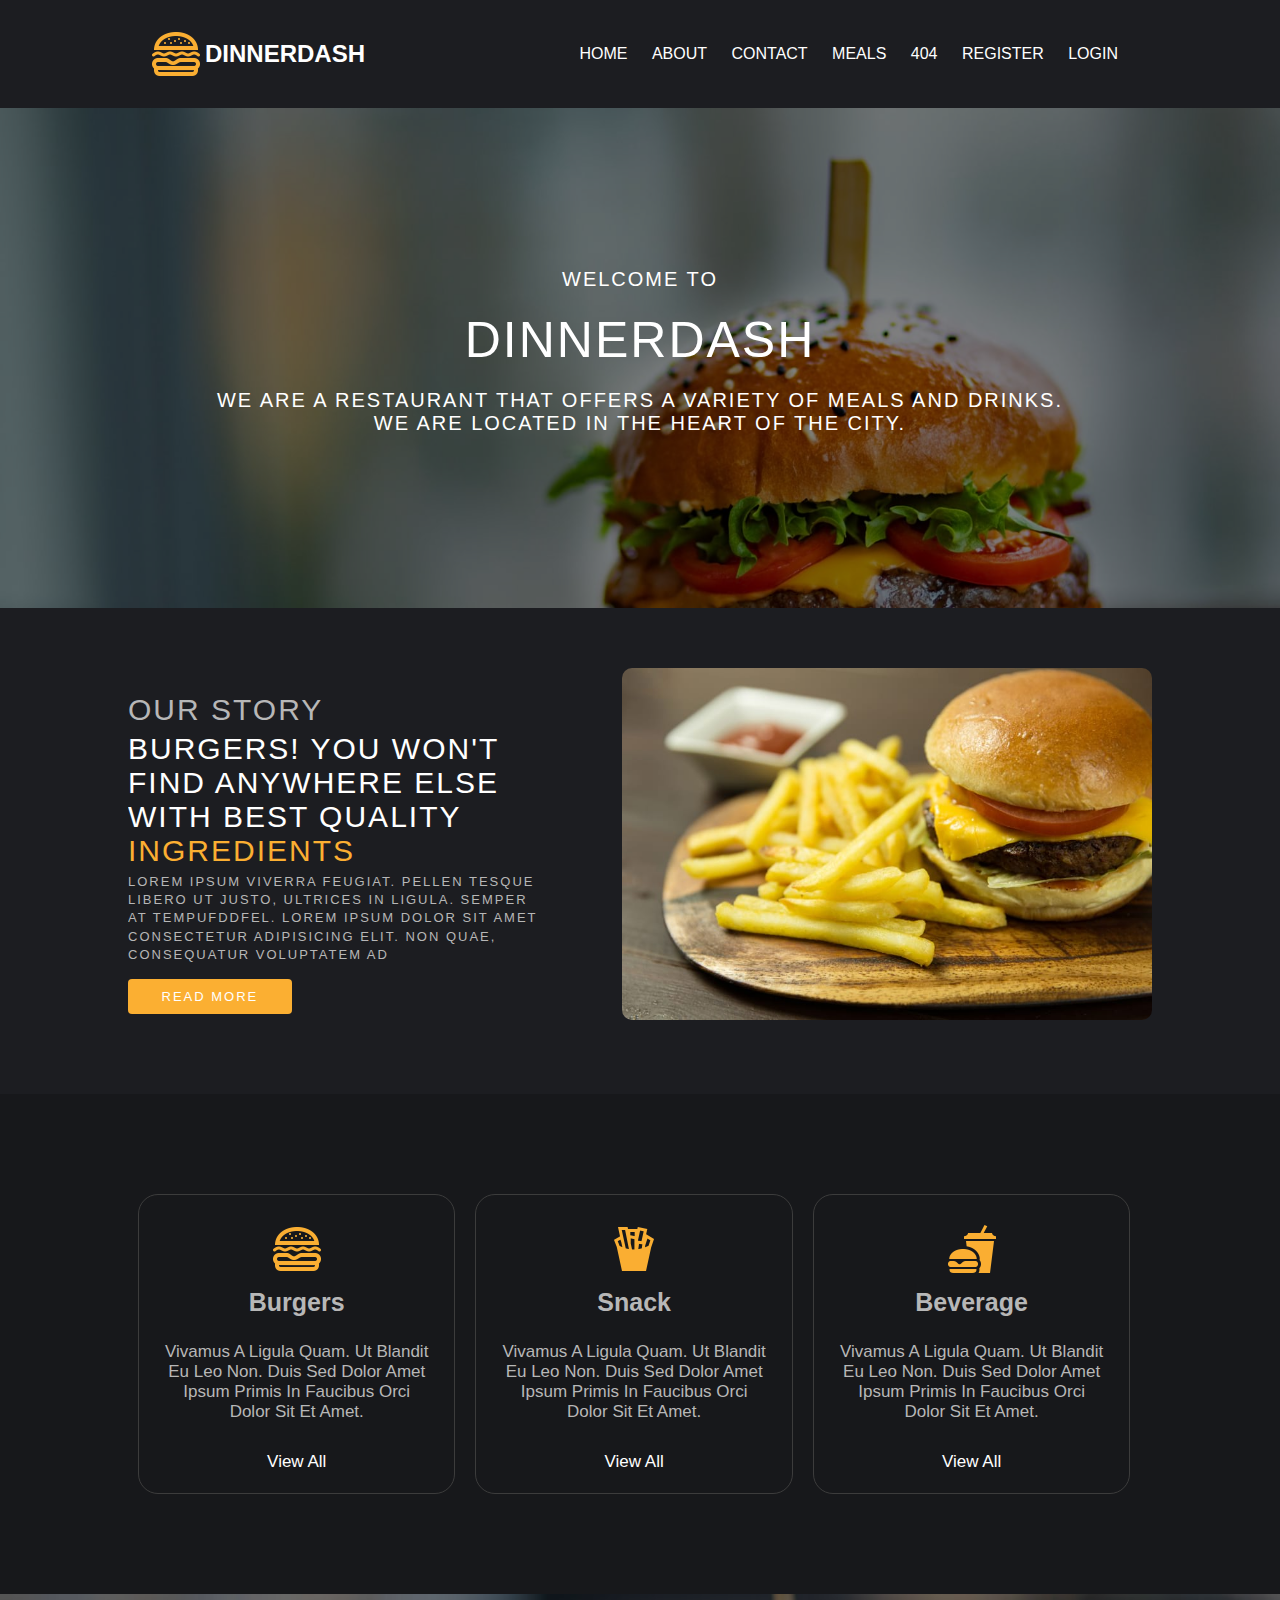
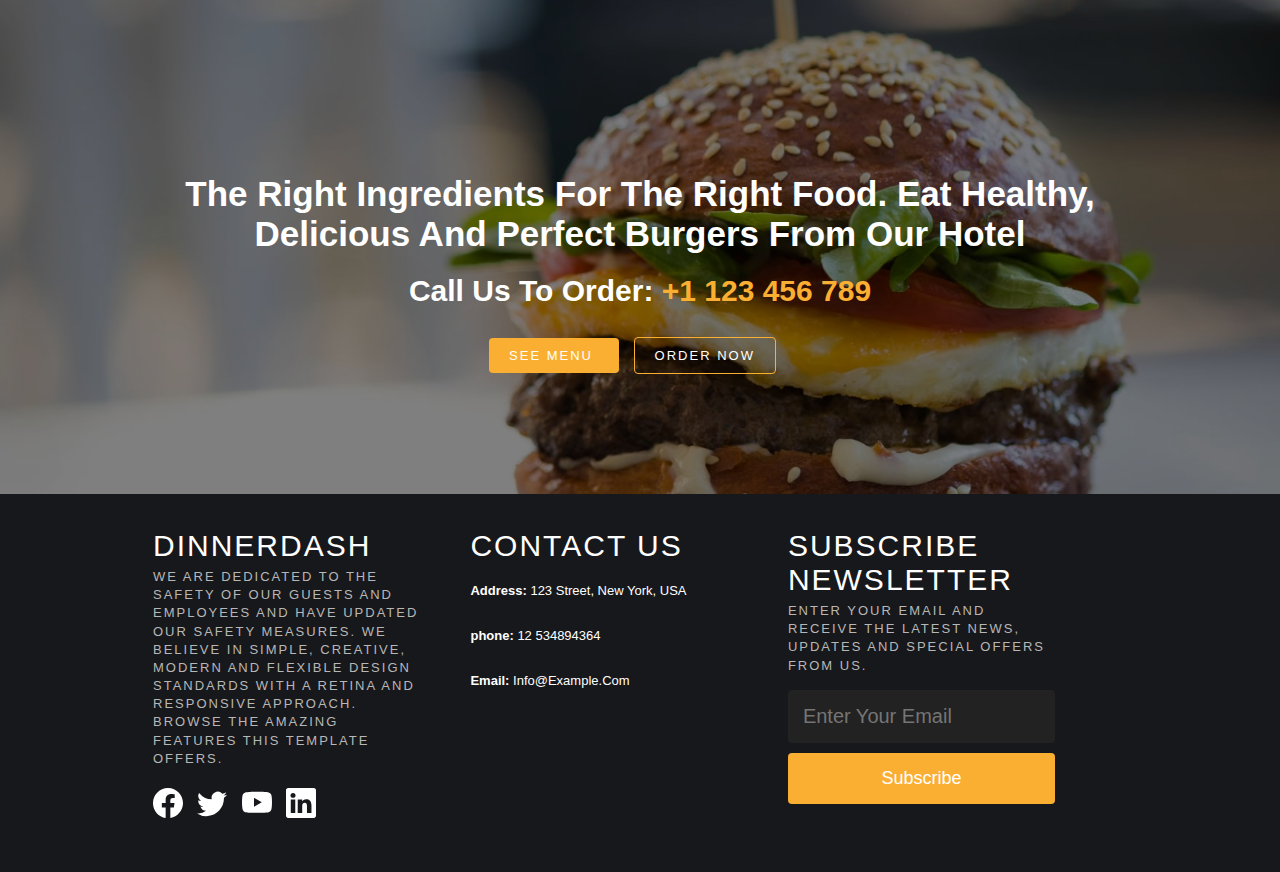
<file: index.html>
<html>

<head>
    <title>CST Project</title>
    <link rel="stylesheet" href="css/style.css">
</head>

<body>
    <!--Start Navigation Bar-->
    <div class="navbar">
        <div class="navbar-wrapper">

            <div class="logo">
                <img src="./Images/burger.png" alt="logo">
                <h2>
                    <a href="index.html">
                        DinnerDash
                    </a>
                </h2>
            </div>

            <ul class="links">
                <li>
                    <a href="index.html">Home</a>
                </li>
                <li>
                    <a href="./html/about.html">About</a>
                </li>
                <li>
                    <a href="./html/contact.html"> Contact </a>
                </li>

                <li>
                    <a href="./html/meals.html"> Meals </a>
                </li>


                <li>
                    <a href="./html/404.html"> 404 </a>
                </li>

                <li>
                    <a href="./html/register.html"> register </a>
                </li>

                <li>
                    <a href="./html/login.html"> login </a>
                </li>

            </ul>
        </div>

    </div>
    <!--End of Nav Bar-->

    <!-- start introduction -->
    <div class="introduction">
        <div class="text">
            <div class="text-content">
                <h6>
                    welcome to
                </h6>
                <h1>
                    DinnerDash
                </h1>
                <p>
                    We are a restaurant that offers a variety of meals and drinks.
                    <br />
                    We are located in the heart of the city.
                </p>
            </div>
        </div>
    </div>
    <!-- end introduction -->

    <!-- start about -->
    <div class="about">
        <div class="about-wrapper">
            <div class="about-text-content">
                <h3>
                    Our Story
                </h3>
                <h2>
                    Burgers! You Won't Find Anywhere
                    Else With Best Quality <span> Ingredients </span>
                </h2>
                <p>
                    Lorem Ipsum Viverra Feugiat. Pellen Tesque Libero Ut Justo,
                    Ultrices In Ligula. Semper At Tempufddfel. Lorem Ipsum Dolor
                    Sit Amet Consectetur Adipisicing Elit. Non Quae, Consequatur Voluptatem Ad
                </p>

                <a href="./html/about.html">
                    Read More
                </a>
                
            </div>

            <div class="about-img-content">
                <img src="./Images/g2.jpg" alt="">
            </div>
        </div>
    </div>
    <!-- end about -->


    <!-- start products -->
    <div class="products">
        <div class="products-wrapper">
            <div class="product-item">
                <img src="./Images/burger.png" alt="icon">
                <h3>
                    Burgers
                </h3>
                <p>
                    Vivamus A Ligula Quam. Ut Blandit Eu Leo Non. Duis Sed Dolor Amet Ipsum Primis In Faucibus Orci
                    Dolor Sit Et Amet.
                </p>
                <a href="./html/meals.html">
                    View All
                </a>
            </div>
            <div class="product-item">
                <img src="./Images/snack.png" alt="icon">
                <h3>
                    Snack
                </h3>
                <p>
                    Vivamus A Ligula Quam. Ut Blandit Eu Leo Non. Duis Sed Dolor Amet Ipsum Primis In Faucibus Orci
                    Dolor Sit Et Amet.
                </p>
                <a href="./html/meals.html">
                    View All
                </a>
            </div>
            <div class="product-item">
                <img src="./Images/beverage.png" alt="icon">
                <h3>
                    Beverage
                </h3>
                <p>
                    Vivamus A Ligula Quam. Ut Blandit Eu Leo Non. Duis Sed Dolor Amet Ipsum Primis In Faucibus Orci
                    Dolor Sit Et Amet.
                </p>
                <a href="./html/meals.html">
                    View All
                </a>
            </div>
        </div>
    </div>
    <!-- end products -->


    <!-- start slogan -->
    <div class="slogan">
        <div class="slogan-wrapper">
            <div class="slogan-text-content">
                <h2>
                    The Right Ingredients For The Right Food. Eat Healthy,
                    <br>
                    Delicious And Perfect Burgers From Our Hotel


                </h2>
                <h4>
                    Call Us To Order:
                    <span>
                        +1 123 456 789
                    </span>
                </h4>


                <a href="./html/meals.html">
                    See Menu
                </a>

                <a href="./html/contact.html" class="button-outline">
                    Order Now
                </a>

            </div>
        </div>
    </div>
    <!-- end slogan -->

    <div class="footer">
        <div class="footer-wrapper">
            <div class="footer-item footer-info">
                <h2>
                    DinnerDash
                </h2>
                <p>
                    We Are Dedicated To The Safety Of Our Guests And Employees And Have Updated Our Safety Measures. We
                    Believe In Simple, Creative, Modern And Flexible Design Standards With A Retina And Responsive
                    Approach. Browse The Amazing Features This Template Offers.
                </p>

                <div class="social-icons">
                    <a href="#">
                        <img src="./Images/facebook.svg" alt="icon">
                    </a>
                    <a href="#">
                        <img src="./Images/twitter.svg" alt="icon">
                    </a>
                    <a href="#">
                        <img src="./Images/youtube.svg" alt="icon">
                    </a>
                    <a href="#">
                        <img src="./Images/linkedin.svg" alt="icon">
                    </a>
                </div>
            </div>

            <div class="footer-item">
                <h2>
                    Contact Us
                </h2>
                <div class="contact-info">
                    <h6>
                        Address: <span> 123 Street, New York, USA </span>
                    </h6>

                    <h6>
                        phone: <span>12 534894364 </span>
                    </h6>

                    <h6>
                        Email: <span> Info@Example.Com </span>
                    </h6>

                </div>
            </div>

            <div class="footer-item">
                <h2>
                    Subscribe Newsletter
                </h2>
                <p>
                    Enter Your Email And Receive The Latest News, Updates And Special Offers From Us.
                </p>

                <form action="#">
                    <input type="email" placeholder="Enter Your Email">
                    <button>
                        Subscribe
                    </button>
                </form>
            </div>

        </div>
    </div>


</body>

</html>
</file>
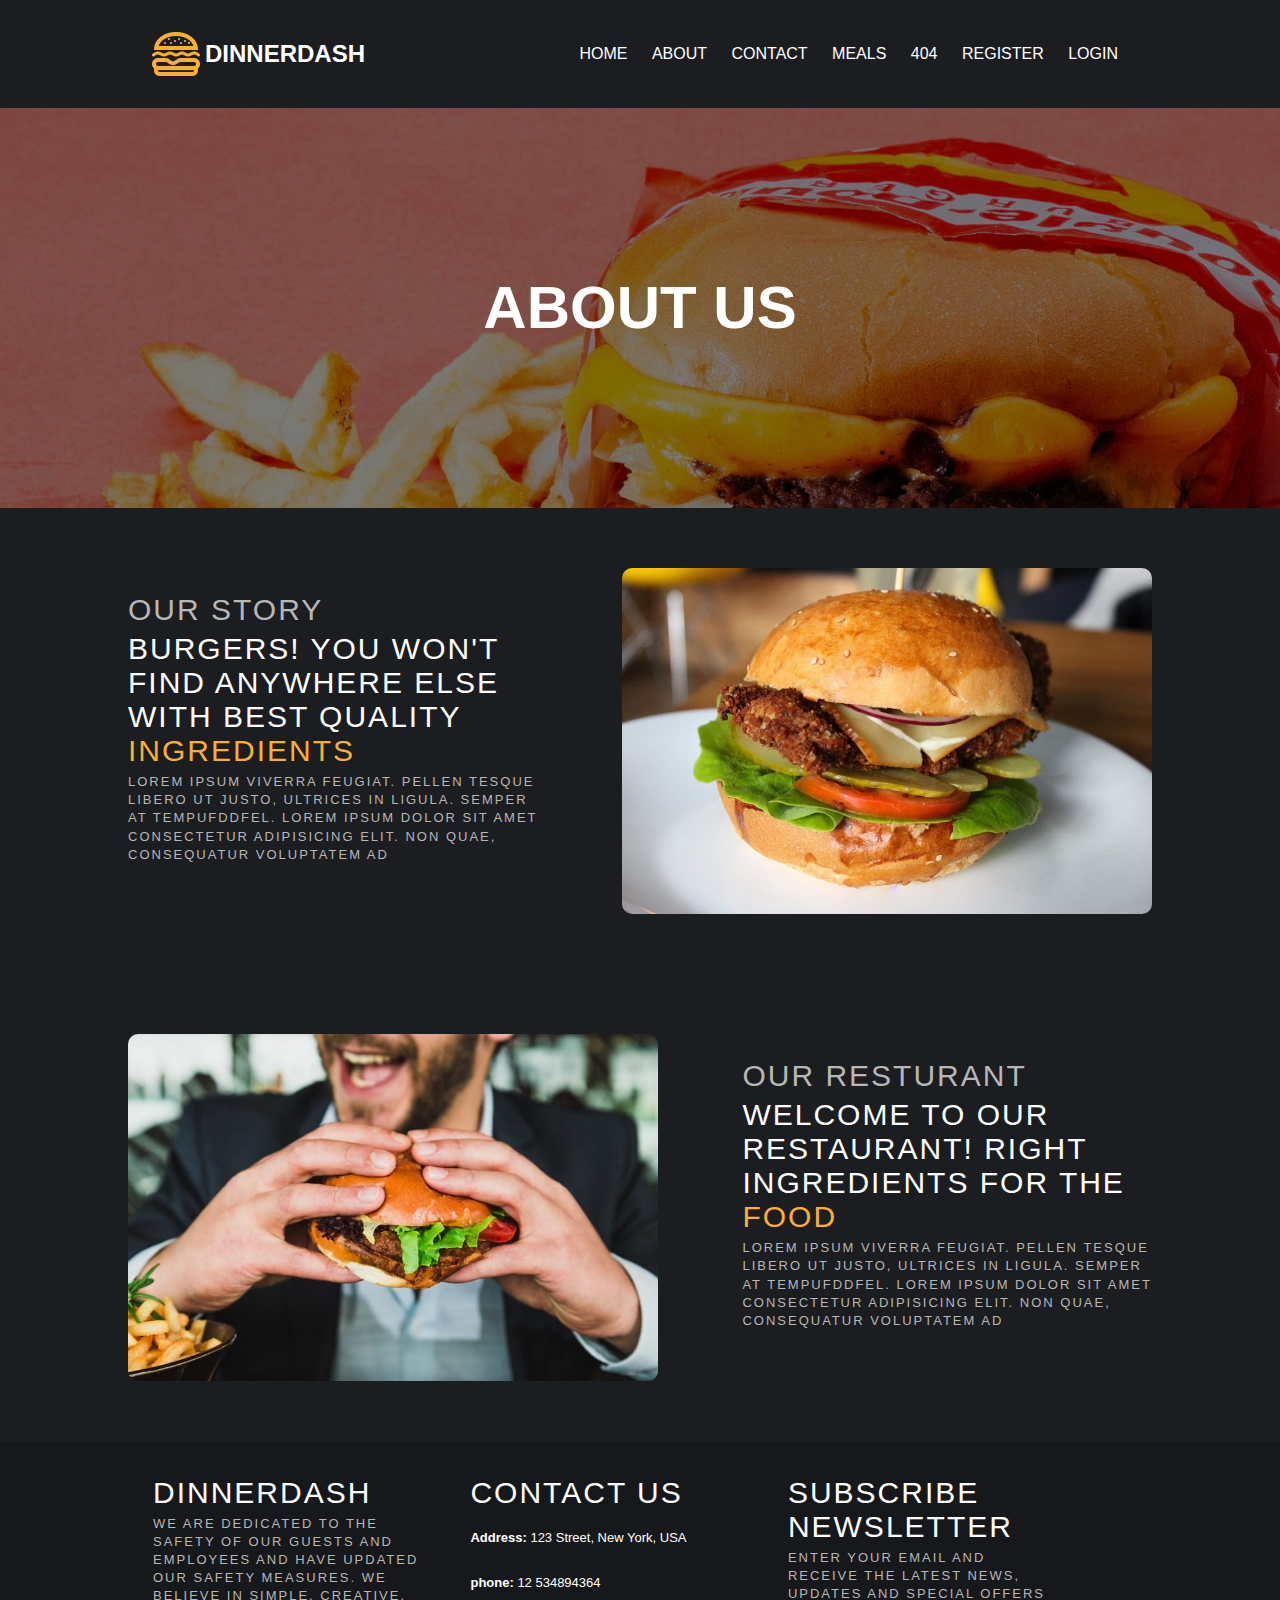
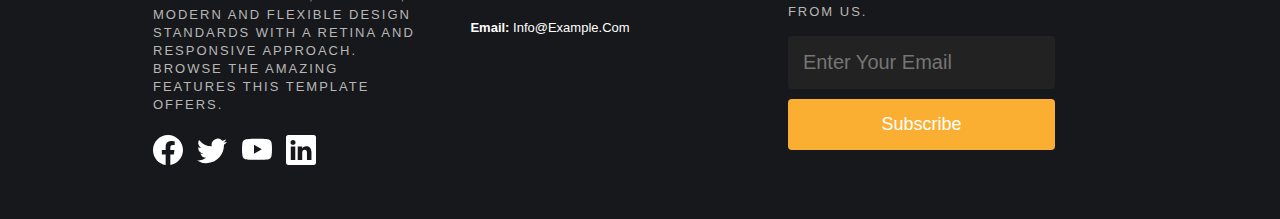
<file: html/about.html>
<html>

<head>
    <title>CST Project</title>
    <link rel="stylesheet" href="../css/style.css">
    <link rel="stylesheet" href="../css/about.css">
</head>

<body>
    <!--Start Navigation Bar-->
    <div class="navbar">
        <div class="navbar-wrapper">
            <div class="logo">
                <img src="../Images/burger.png" alt="logo">
                <a href="../index.html">
                    <h2>
                        DinnerDash
                    </h2>
                </a>
            </div>

            <ul class="links">
                <li>
                    <a href="../index.html">Home</a>
                </li>
                <li>
                    <a href="about.html">About</a>
                </li>
                <li>
                    <a href="contact.html"> Contact </a>
                </li>

                <li>
                    <a href="meals.html"> Meals </a>
                </li>


                <li>
                    <a href="404.html"> 404 </a>
                </li>

                <li>
                    <a href="register.html"> register </a>
                </li>

                <li>
                    <a href="login.html"> login </a>
                </li>

            </ul>
        </div>

    </div>
    <!--End of Nav Bar-->


    <!-- start page header -->
    <div class="page-header">
        <div class="page-header-wrapper">
            <h1>about us</h1>
        </div>
    </div>
    <!-- end page header -->
    

     <!-- start about -->
     <div class="about">
        <div class="about-wrapper">
            <div class="about-text-content">
                <h3>
                    Our Story
                </h3>
                <h2>
                    Burgers! You Won't Find Anywhere
                    Else With Best Quality <span> Ingredients </span>
                </h2>
                <p>
                    Lorem Ipsum Viverra Feugiat. Pellen Tesque Libero Ut Justo,
                    Ultrices In Ligula. Semper At Tempufddfel. Lorem Ipsum Dolor
                    Sit Amet Consectetur Adipisicing Elit. Non Quae, Consequatur Voluptatem Ad
                </p>

               
            </div>

            <div class="about-img-content">
                <img src="../Images/about.jpg" alt="">
            </div>
        </div>
    </div>

    <div class="about">
        <div class="about-wrapper about-page-wrapper">
            <div class="about-img-content">
                <img src="../Images/about1.jpg" alt="">
            </div>

            <div class="about-text-content">
                <h3>
                    Our Resturant
                </h3>
                <h2>
                   Welcome To Our Restaurant!
                    Right Ingredients For The <span> Food </span>
                </h2>
                <p>
                    Lorem Ipsum Viverra Feugiat. Pellen Tesque Libero Ut Justo,
                    Ultrices In Ligula. Semper At Tempufddfel. Lorem Ipsum Dolor
                    Sit Amet Consectetur Adipisicing Elit. Non Quae, Consequatur Voluptatem Ad
                </p>

            
            </div>

        </div>
    </div>

    <!-- end about -->


    <!-- start footer -->
    <div class="footer">
        <div class="footer-wrapper">
            <div class="footer-item footer-info">
                <h2>
                    DinnerDash
                </h2>
                <p>
                    We Are Dedicated To The Safety Of Our Guests And Employees And Have Updated Our Safety Measures. We
                    Believe In Simple, Creative, Modern And Flexible Design Standards With A Retina And Responsive
                    Approach. Browse The Amazing Features This Template Offers.
                </p>
                
                <div class="social-icons">
                    <a href="#">
                        <img src="../Images/facebook.svg" alt="icon">
                    </a>
                    <a href="#">
                        <img src="../Images/twitter.svg" alt="icon">
                    </a>
                    <a href="#">
                        <img src="../Images/youtube.svg" alt="icon">
                    </a>
                    <a href="#">
                        <img src="../Images/linkedin.svg" alt="icon">
                    </a>
                </div>
            </div>

            <div class="footer-item">
                <h2>
                    Contact Us
                </h2>
               <div class="contact-info">
                <h6>
                    Address: <span> 123 Street, New York, USA </span>
                </h6>

                <h6>
                    phone: <span>12 534894364 </span>
                </h6>

                <h6>
                    Email: <span> Info@Example.Com </span>
                </h6>

               </div>
            </div>

            <div class="footer-item">
                <h2>
                    Subscribe Newsletter
                </h2>
                <p>
                    Enter Your Email And Receive The Latest News, Updates And Special Offers From Us.
                </p>
               
                <form action="#">
                    <input type="email" placeholder="Enter Your Email">
                    <button>
                        Subscribe
                    </button>
                </form>
            </div>

        </div>
    </div>


</body>
</file>
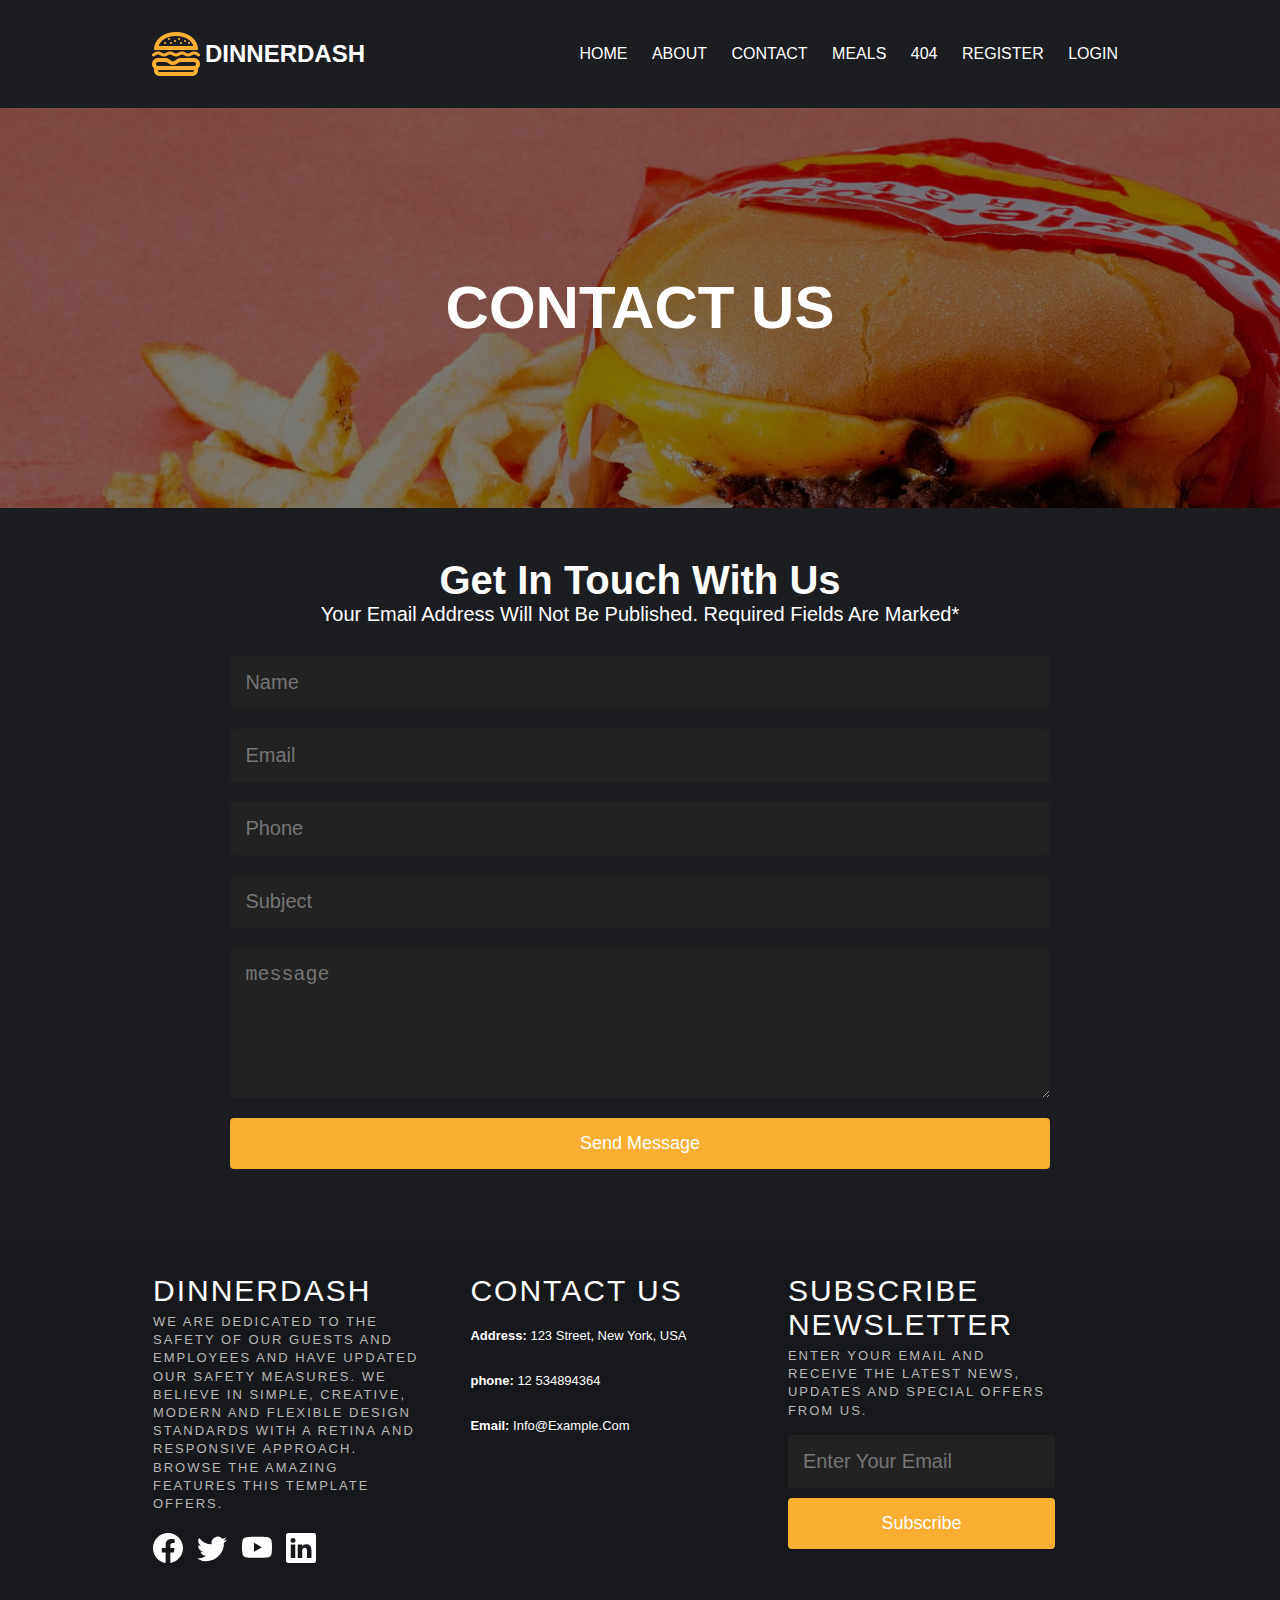
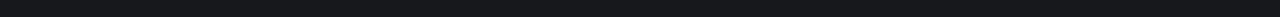
<file: html/contact.html>
<html>

<head>
    <title>Contact </title>
    <link rel="stylesheet" href="../css/style.css">
    <link rel="stylesheet" href="../css/contact.css">
</head>

<body>
    <!--Start Navigation Bar-->
    <div class="navbar">
        <div class="navbar-wrapper">
            <div class="logo">
                <img src="../Images/burger.png" alt="logo">
                <a href="../index.html">
                    <h2>
                        DinnerDash
                    </h2>
                </a>
            </div>

            <ul class="links">
                <li>
                    <a href="../index.html">Home</a>
                </li>
                <li>
                    <a href="about.html">About</a>
                </li>
                <li>
                    <a href="contact.html"> Contact </a>
                </li>

                <li>
                    <a href="meals.html"> Meals </a>
                </li>


                <li>
                    <a href="404.html"> 404 </a>
                </li>

                <li>
                    <a href="register.html"> register </a>
                </li>

                <li>
                    <a href="login.html"> login </a>
                </li>

            </ul>
        </div>

    </div>
    <!--End of Nav Bar-->

    <!-- start page header -->
    <div class="page-header">
        <div class="page-header-wrapper">
            <h1>Contact us</h1>
        </div>
    </div>
    <!-- end page header -->


    <!-- start contact -->
    <div class="contact">
        <div class="contact-wrapper">
            <h2>
                Get In Touch With Us
            </h2>
            <p>
                Your Email Address Will Not Be Published. Required Fields Are Marked*
            </p>

            <form>
                <input type="text" placeholder="Name" >
                <input type="email" placeholder="Email" >
                <input type="tel" placeholder="Phone" >
                <input type="text" placeholder="Subject" >
                <textarea placeholder="message" ></textarea>
                
                <button type="submit">Send Message</button>
            
            </form>

        </div>
    </div>
    <!-- end contact -->

    <!--Footer-->
    <div class="footer">
        <div class="footer-wrapper">
            <div class="footer-item footer-info">
                <h2>
                    DinnerDash
                </h2>
                <p>
                    We Are Dedicated To The Safety Of Our Guests And Employees And Have Updated Our Safety Measures. We
                    Believe In Simple, Creative, Modern And Flexible Design Standards With A Retina And Responsive
                    Approach. Browse The Amazing Features This Template Offers.
                </p>

                <div class="social-icons">
                    <a href="#">
                        <img src="../Images/facebook.svg" alt="icon">
                    </a>
                    <a href="#">
                        <img src="../Images/twitter.svg" alt="icon">
                    </a>
                    <a href="#">
                        <img src="../Images/youtube.svg" alt="icon">
                    </a>
                    <a href="#">
                        <img src="../Images/linkedin.svg" alt="icon">
                    </a>
                </div>
            </div>

            <div class="footer-item">
                <h2>
                    Contact Us
                </h2>
                <div class="contact-info">
                    <h6>
                        Address: <span> 123 Street, New York, USA </span>
                    </h6>

                    <h6>
                        phone: <span>12 534894364 </span>
                    </h6>

                    <h6>
                        Email: <span> Info@Example.Com </span>
                    </h6>

                </div>
            </div>

            <div class="footer-item">
                <h2>
                    Subscribe Newsletter
                </h2>
                <p>
                    Enter Your Email And Receive The Latest News, Updates And Special Offers From Us.
                </p>

                <form action="#">
                    <input type="email" placeholder="Enter Your Email">
                    <button>
                        Subscribe
                    </button>
                </form>
            </div>

        </div>
    </div>




</body>


</html>
</file>
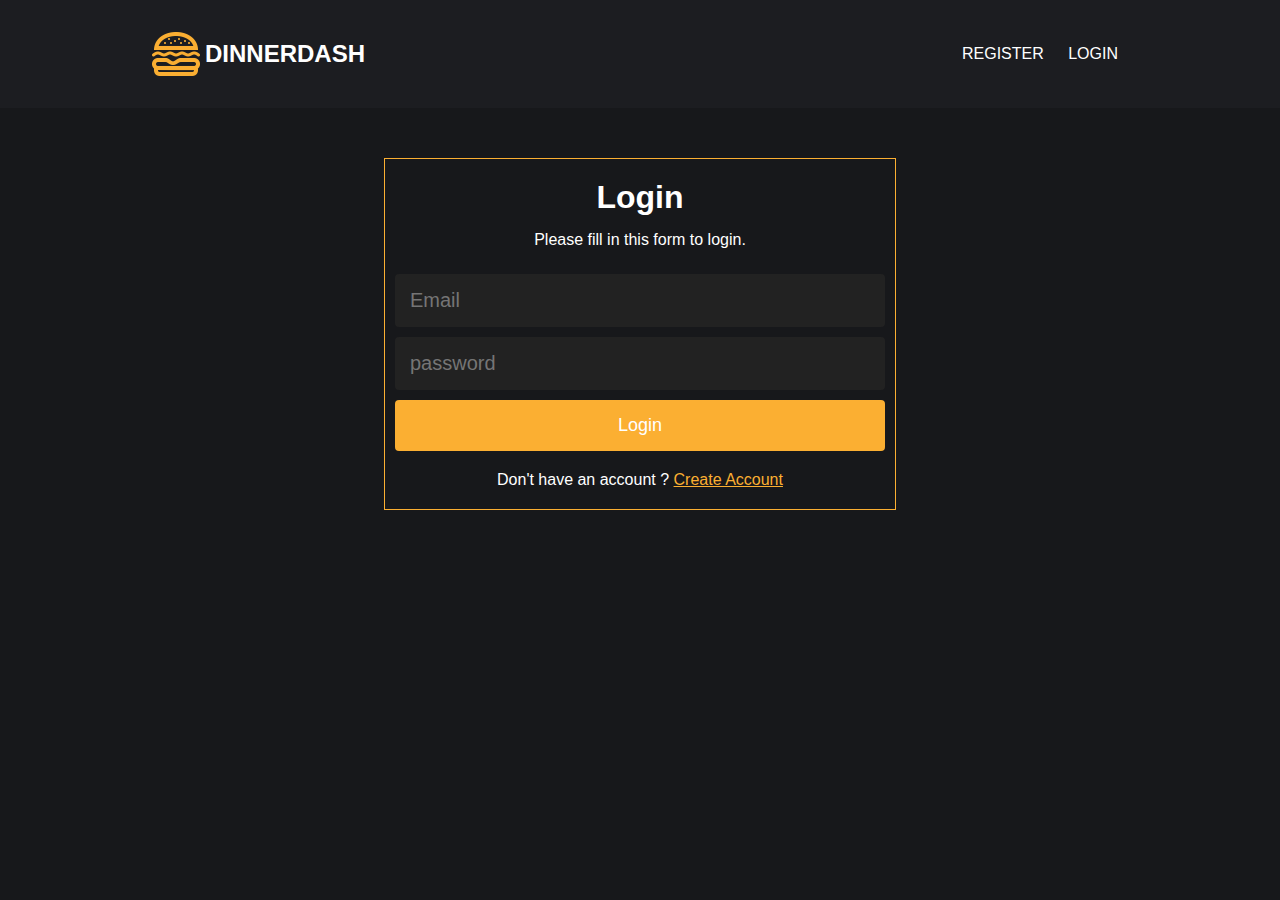
<file: html/login.html>
<html>

<head>
    <title>Login</title>
    <link rel="stylesheet" href="../css/style.css">
    <link rel="stylesheet" href="../css/auth.css">
</head>

<body>
    
    <!--Start Navigation Bar-->
    <div class="navbar">
        <div class="navbar-wrapper">
            <div class="logo">
                <img src="../Images/burger.png" alt="logo">
                <h2>
                    <a href="../index.html">
                        DinnerDash
                    </a>
                </h2>
            </div>

            <ul class="links">
                <li>
                    <a href="register.html"> register </a>
                </li>

                <li>
                    <a href="login.html"> login </a>
                </li>

            </ul>
        </div>

    </div>
    <!--End of Nav Bar-->


    <div class="auth-wrapper">

        <h1>
            Login
        </h1>

        <p>
            Please fill in this form to login.
        </p>

        <form>
            <input type="email" placeholder="Email">
            <input type="password" placeholder="password">
            <button type="submit">Login</button>
        </form>

        <span>
            Don't have an account ? 
            <a href="register.html">Create Account</a>
        </span>


    </div>


  

</body>



</html>
</file>
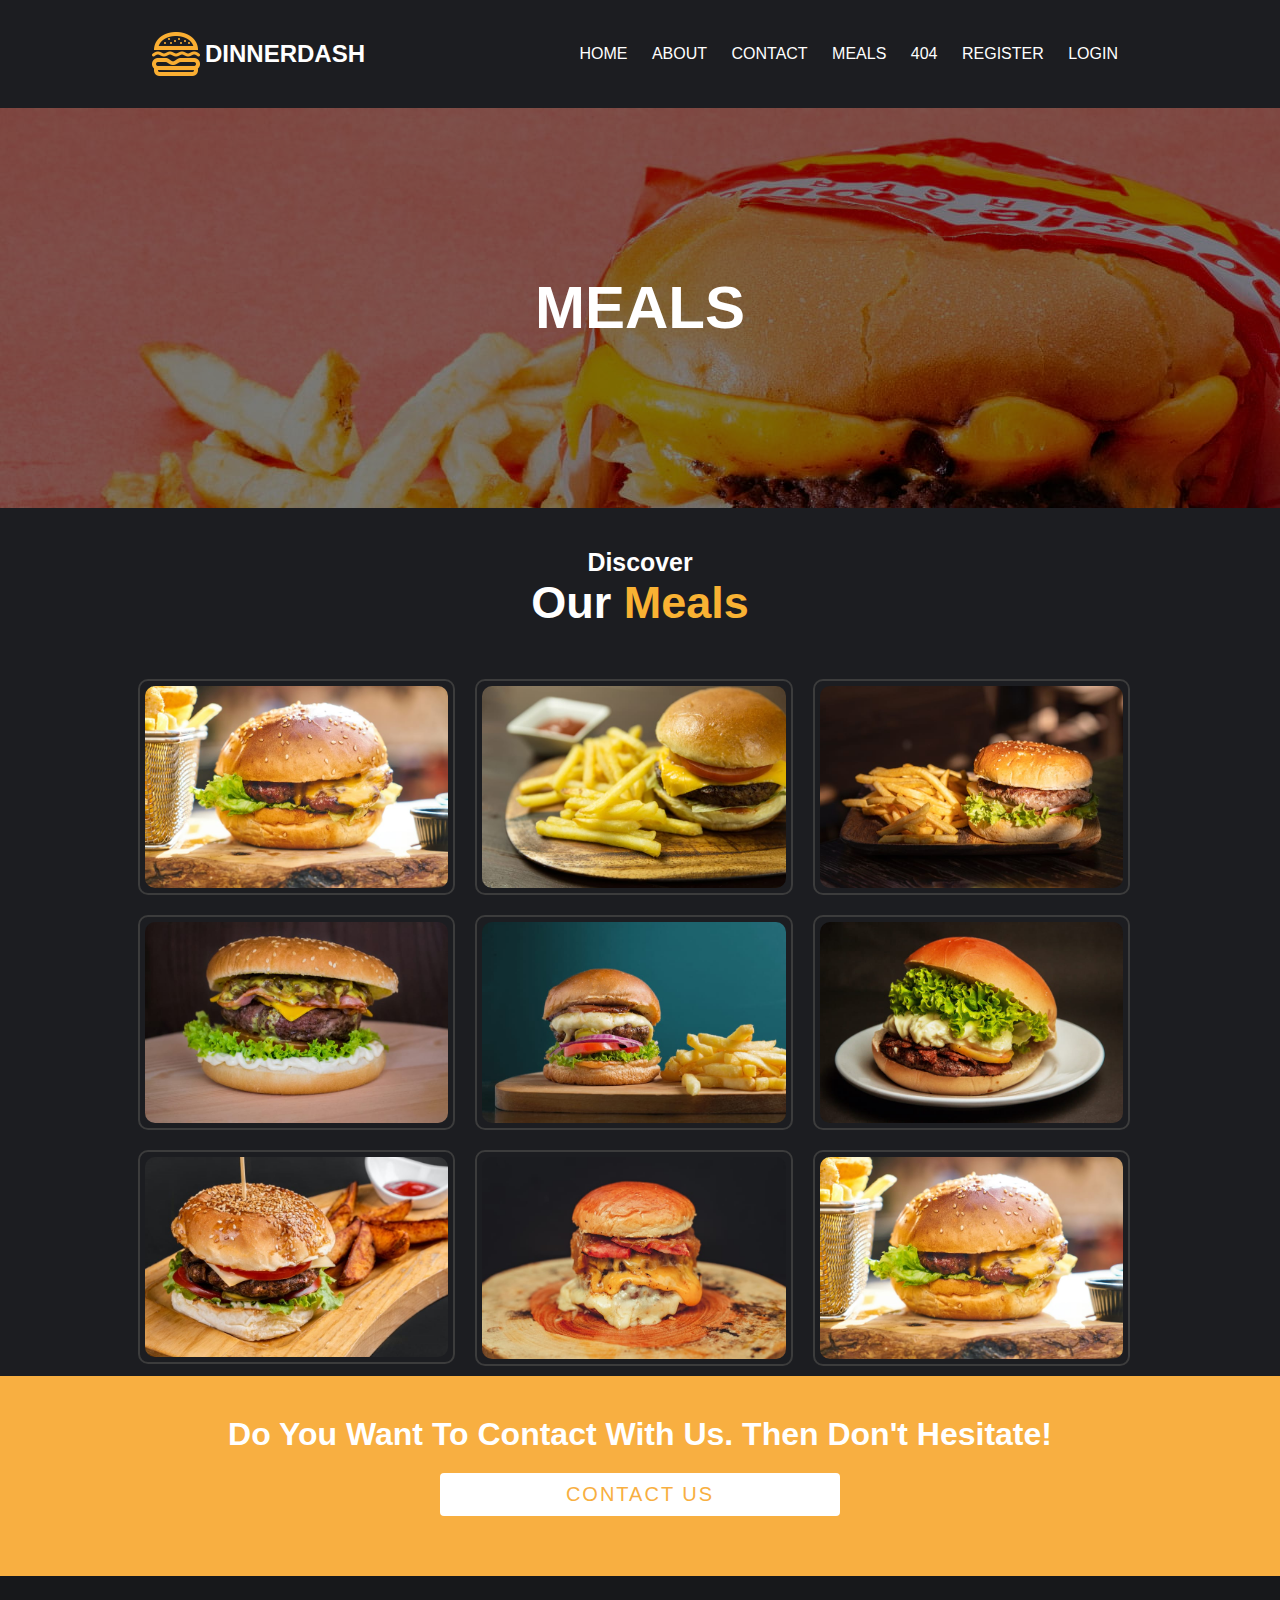
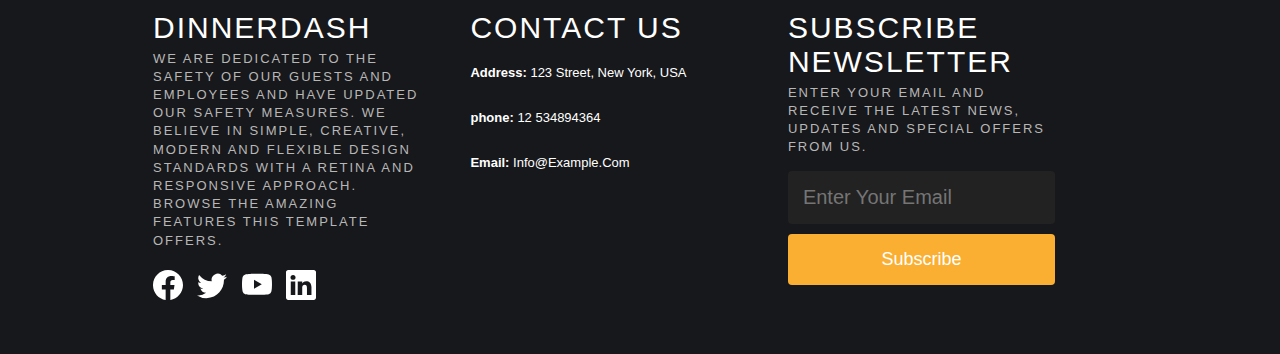
<file: html/meals.html>
<html>

<head>
    <title>CST Project</title>
    <link rel="stylesheet" href="../css/style.css">
    <link rel="stylesheet" href="../css/meals.css">
</head>

<body>
    <!--Start Navigation Bar-->
    <div class="navbar">
        <div class="navbar-wrapper">

            <div class="logo">
                <img src="../Images/burger.png" alt="logo">
                <a href="../index.html">
                   <h2>
                       DinnerDash
                   </h2>
                </a>
            </div>

            <ul class="links">
                <li>
                    <a href="../index.html">Home</a>
                </li>
                <li>
                    <a href="about.html">About</a>
                </li>
                <li>
                    <a href="contact.html"> Contact </a>
                </li>

                <li>
                    <a href="meals.html"> Meals </a>
                </li>


                <li>
                    <a href="404.html"> 404 </a>
                </li>

                <li>
                    <a href="register.html"> register </a>
                </li>

                <li>
                    <a href="login.html"> login </a>
                </li>

            </ul>
        </div>

    </div>
    <!--End of Nav Bar-->


    <!-- start page header -->
    <div class="page-header">
        <div class="page-header-wrapper">
            <h1>Meals</h1>
        </div>
    </div>
    <!-- end page header -->


    <!-- start meals section -->
    <div class="meals">
        <div class="meals-wrapper">
            <div class="meals-title">
                <h5>
                    Discover
                </h5>

                <h2>
                    Our 
                    <span>
                        Meals
                    </span>
                    
                </h2>
            </div>

            <div class="meals-grid">

                <div class="meals-item">
                    <img src="../Images/g1.jpg" alt="burger">
                </div>
                <div class="meals-item">
                    <img src="../Images/g2.jpg" alt="burger">
                </div>
                <div class="meals-item">
                    <img src="../Images/g3.jpg" alt="burger">
                </div>
                <div class="meals-item">
                    <img src="../Images/g4.jpg" alt="burger">
                </div>
                <div class="meals-item">
                    <img src="../Images/g5.jpg" alt="burger">
                </div>
                <div class="meals-item">
                    <img src="../Images/g6.jpg" alt="burger">
                </div>
                <div class="meals-item">
                    <img src="../Images/g7.jpg" alt="burger">
                </div>
                <div class="meals-item">
                    <img src="../Images/g8.jpg" alt="burger">
                </div>
                <div class="meals-item">
                    <img src="../Images/g1.jpg" alt="burger">
                </div>


            </div>
        </div>
    </div>
    <!-- end meals section -->
    
    <!-- start meals contact us -->
        <div class="meals-contact-us">
            <h1>
                Do You Want To Contact With Us. Then Don't Hesitate!
            </h1>
            <a href="./contact.html">
                Contact Us
            </a>
        </div>
    <!-- end meals contact us -->

    <div class="footer">
        <div class="footer-wrapper">
            <div class="footer-item footer-info">
                <h2>
                    DinnerDash
                </h2>
                <p>
                    We Are Dedicated To The Safety Of Our Guests And Employees And Have Updated Our Safety Measures. We
                    Believe In Simple, Creative, Modern And Flexible Design Standards With A Retina And Responsive
                    Approach. Browse The Amazing Features This Template Offers.
                </p>
                
                <div class="social-icons">
                    <a href="#">
                        <img src="../Images/facebook.svg" alt="icon">
                    </a>
                    <a href="#">
                        <img src="../Images/twitter.svg" alt="icon">
                    </a>
                    <a href="#">
                        <img src="../Images/youtube.svg" alt="icon">
                    </a>
                    <a href="#">
                        <img src="../Images/linkedin.svg" alt="icon">
                    </a>
                </div>
            </div>

            <div class="footer-item">
                <h2>
                    Contact Us
                </h2>
               <div class="contact-info">
                <h6>
                    Address: <span> 123 Street, New York, USA </span>
                </h6>

                <h6>
                    phone: <span>12 534894364 </span>
                </h6>

                <h6>
                    Email: <span> Info@Example.Com </span>
                </h6>

               </div>
            </div>

            <div class="footer-item">
                <h2>
                    Subscribe Newsletter
                </h2>
                <p>
                    Enter Your Email And Receive The Latest News, Updates And Special Offers From Us.
                </p>
               
                <form action="#">
                    <input type="email" placeholder="Enter Your Email">
                    <button>
                        Subscribe
                    </button>
                </form>
            </div>

        </div>
    </div>


</body>
</file>
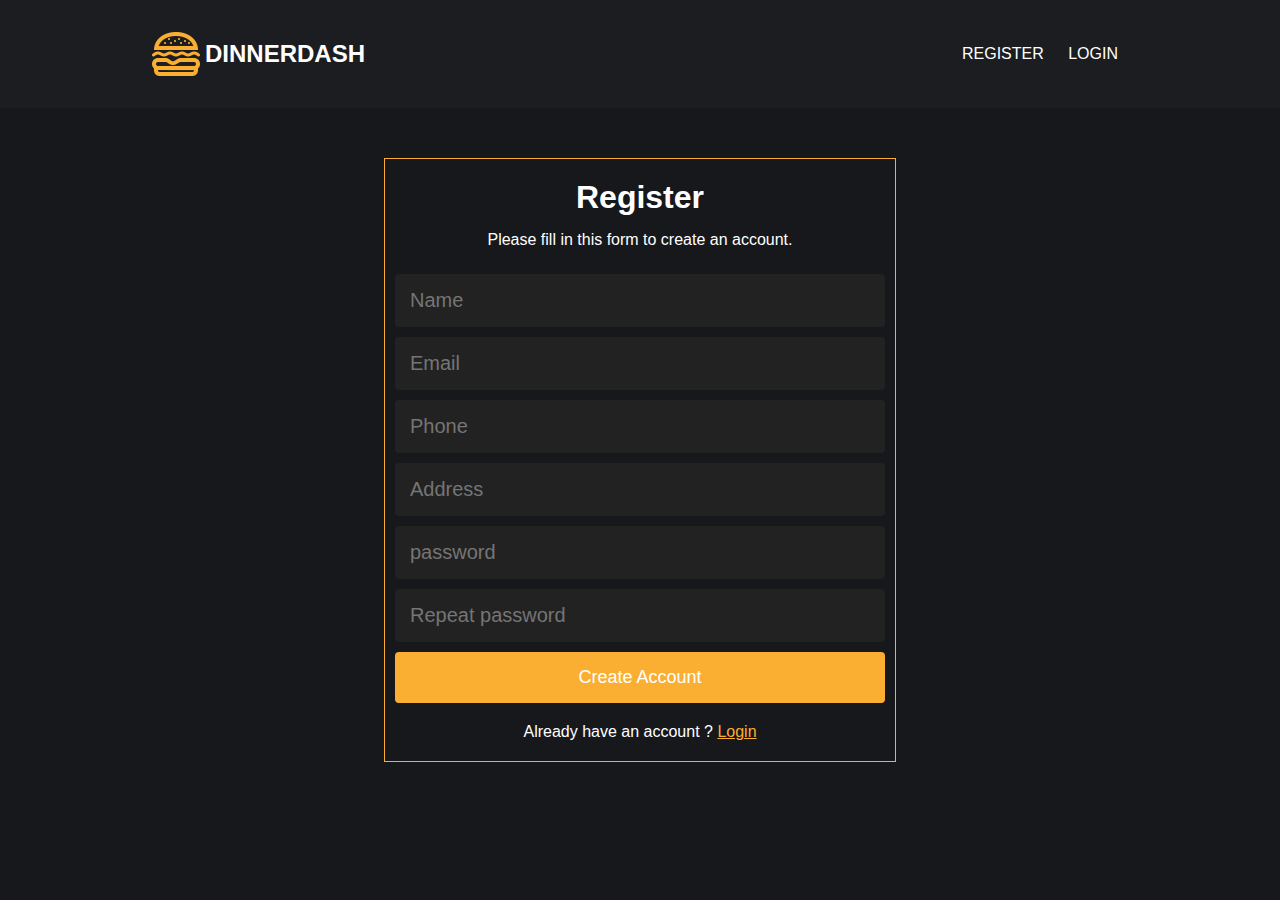
<file: html/register.html>
<html>

<head>
    <title>
        registeration
    </title>
    <link rel="stylesheet" href="../css/style.css">
    <link rel="stylesheet" href="../css/auth.css">
</head>

<body>

    <!--Start Navigation Bar-->
    <div class="navbar">
        <div class="navbar-wrapper">
            <div class="logo">
                <img src="../Images/burger.png" alt="logo">
                <h2>
                    <a href="../index.html">
                        DinnerDash
                    </a>
                </h2>
            </div>

            <ul class="links">
                <li>
                    <a href="register.html"> register </a>
                </li>

                <li>
                    <a href="login.html"> login </a>
                </li>

            </ul>
        </div>

    </div>
    <!--End of Nav Bar-->


    <div class="auth-wrapper">

        <h1>
            Register
        </h1>

        <p>
            Please fill in this form to create an account.
        </p>


        <form>
            <input type="text" placeholder="Name">
            <input type="email" placeholder="Email">
            <input type="tel" placeholder="Phone">
            <input type="text" placeholder="Address">
            <input type="password" placeholder="password">
            <input type="password" placeholder="Repeat password">
            <button type="submit">Create Account</button>
        </form>

        <span>
            Already have an account ? 
            <a href="login.html">Login</a>
        </span>


    </div>

</body>


</html>
</file>
<file: css/style.css>
* {
  padding: 0;
  margin: 0;
  box-sizing: border-box;
}
body {
  font-family: sans-serif;
}
button{
  cursor: pointer;
}
form input,
form textarea {
  background-color: #222;
  padding: 15px;
  border: none;
  color: #fff;
  width: 100%;
  margin-top: 10px;
  font-size:20px;
  border-radius: 4px;
}
form textarea{
  height: 150px;
}
form button{
  background-color: #fbaf32;
  padding: 15px;
  border: none;
  color: #fff;
  width: 100%;
  margin-top: 10px;
  font-size:18px;
  border-radius: 4px;
}

/*nav bar */
.navbar {
  background-color: #1c1d21;
  padding: 30px;
  overflow: hidden;
  width: 100%;
}
.navbar-wrapper{
  width: 80%;
  margin: 0 auto;
}
.navbar .logo {
  float: left;
  text-transform: uppercase;
}
.navbar .logo img {
  float: left;
}
.navbar .logo a{
  text-decoration: none;
  color: #fff;
}
.navbar .logo h2 {
  color: white;
  float: left;
  padding-top: 10px;
  padding-left: 5px;
}
.navbar .links {
  float: right;
}

ul {
  list-style: none;
  padding: 5px 0;
}
.navbar .links li {
  display: inline-block;
  padding: 10px;
  text-transform: uppercase;
}
.navbar .links li a {
  text-decoration: none;
  color: white;
}

/* start introduction */
.introduction {
  height: 500px;
  background-image: url(../Images/banner.jpg);
  background-size: cover;
}
.text {
  text-align: center;
  height: 100%;
  background-color: rgba(0, 0, 0, 0.5);
}
.text .text-content {
  padding: 160px 0;
}
.text .text-content h6,
.text .text-content p  {
  color: white;
  font-size: 20px;
  font-weight: 500;
  letter-spacing: 2px;
  text-transform: uppercase;
}
.text .text-content h1 {
  color: white;
  font-size: 50px;
  font-weight: 500;
  letter-spacing: 2px;
  text-transform: uppercase;
  margin: 20px 0;
}

/* start about */
.about {
  width: 100%;
  margin: 0;
  background-color: #1c1d21;
}
.about-wrapper {
  width: 80%;
  margin: 0 auto;
  overflow: hidden;
}
.about-text-content {
  float: left;
  width: 40%;
  padding: 80px 0;
}
.about-text-content h3 {
  color: #b7b7b7;
  font-size: 30px;
  font-weight: 500;
  letter-spacing: 2px;
  text-transform: uppercase;
  margin: 5px 0;
}
.about-text-content h2 {
  color: white;
  font-size: 30px;
  font-weight: 500;
  letter-spacing: 2px;
  text-transform: uppercase;
  margin: 5px 0;
}
.about-text-content p {
  color: #b7b7b7;
  font-size: 13px;
  font-weight: 500;
  letter-spacing: 2px;
  text-transform: uppercase;
  line-height: 1.4;
  margin: 5px 0;
}
.about-text-content h2 span {
  color: #fbaf32;
}
.about-text-content a {
  background-color: #fbaf32;
  display: block;
  border: none;
  padding: 10px 20px;
  color: white;
  font-size: 13px;
  font-weight: 500;
  letter-spacing: 2px;
  text-transform: uppercase;
  margin-top: 15px;
  border-radius: 4px;
  text-decoration: none;
  width: 40%;
  text-align: center;
}
.about-img-content {
  float: right;
  padding: 60px 0;
}
.about-img-content img {
  border-radius: 10px;
  width:530px
}

/* start products */
.products{
  width: 100%;
  margin: 0;
  background-color: #17181b;
  height: auto;
}
.products-wrapper{
  width: 80%;
  margin: 0 auto;
  overflow: hidden;
}
.product-item{
  float: left;
  width: 31%;
  height:300px;
  margin: 100px 10px;
  border: 1px solid #3c3c3c;
  color: #b7b7b7;
  padding: 30px 25px;
  border-radius: 20px;
  text-align: center;
  
}
.product-item h3{
  margin: 15px 0;
  font-size: 25px;
}
.product-item p{
  margin:25px 0 30px;
  font-size: 17px;
}
.product-item a{
  text-decoration: none;
  color:#fff;
  font-size: 17px;
}
.product-item:hover{
  background-color: #1c1d21;
  color: #ddd;
  border: 1px solid #fbaf32;
}

/* start slogan */
.slogan{
  width: 100%;
  margin: 0;
  background-image: url(../Images/bg.jpg);
  background-size: cover;
  height: 500px;
}
.slogan-wrapper{

  background-color: rgba(0, 0, 0, 0.5);
  height: 100%;
  text-align: center;
}
.slogan-text-content{
  padding: 180px 0;
}
.slogan-text-content h2{
  color:#fff;
  font-size: 35px;
}
.slogan-text-content h4{
  color:#fff;
  font-size: 30px;
  padding: 20px 0 40px;
}
.slogan-text-content h4 span{
  color:#fbaf32;
}
.slogan-text-content a{
  background-color: #fbaf32;
  border: none;
  padding: 10px 20px;
  color: white;
  font-size: 13px;
  font-weight: 500;
  letter-spacing: 2px;
  text-transform: uppercase;
  margin-top: 5px;
  border-radius: 4px;
  text-decoration: none;
  margin-right: 15px;
}
.slogan-text-content .button-outline{
  background-color: transparent;
  border: 1px solid #fbaf32;
}
.footer{
  background-color:#17181b;
  width: 100%;
  color: #fff;
}
.footer-wrapper{
  width: 80%;
  margin: 0 auto;
  overflow: hidden;
}
.footer-item{
  float: left;
  width: 31%;
  padding: 30px 25px;
}
.footer-item h2{
  color: #fff;
  font-size: 30px;
  font-weight: 500;
  letter-spacing: 2px;
  text-transform: uppercase;
  margin: 5px 0;
}
.footer-item p{
  color: #b7b7b7;
  font-size: 13px;
  font-weight: 500;
  letter-spacing: 2px;
  text-transform: uppercase;
  line-height: 1.4;
  margin: 5px 0;
}
.footer-info .social-icons{
  margin: 20px 0;
}
.footer-info .social-icons a{
  text-decoration: none;
}
.footer-info .social-icons a img{
  width: 30px;
  height: 30px;
  margin-right: 10px;
}
.contact-info h6{
  color:#fff;
  font-weight: bold;
  font-size: 13px;
  padding: 15px 0;
}
.contact-info h6 span{
  color:#fff;
  font-weight: normal;
}




.page-header{
  margin: 0;
  width: 100%;
  background-image: url(../Images/page-header.jpg);
  height: 400px;
  
}
.page-header-wrapper{
  width: 100%;
  margin: 0 auto;
  background-color: rgba(0, 0, 0, 0.5);
  height: 100%;
  text-transform: uppercase;
  text-align: center;
}
.page-header-wrapper h1{
  line-height: 400px;
  font-size: 60px;
  color: #fff;
}
</file>
<file: css/about.css>
.about-page-wrapper .about-img-content{
    float: left
}
.about-page-wrapper .about-img-content img{
    width:530px
}
.about-page-wrapper .about-text-content{
    float: right
}
</file>
<file: css/contact.css>
.contact{
    background-color:#1c1d21;
    width:100%;

    text-align: center;
}
.contact-wrapper{
    color: #fff;
    width: 80%;
    margin: 0 auto;
    padding: 50px 0;
}
.contact-wrapper h2{
    font-size:40px;
}
.contact-wrapper p{
    font-size:20px; 
}
.contact-wrapper form{
    width: 80%;
    margin: 20px auto;
}
.contact-wrapper form input{
    width: 100%;
    margin-bottom: 10px;
}
.contact-wrapper form button {
    margin-top: 20px;
}
.contact-wrapper form button:hover {
    background-color: #fff;
    color: #1c1d21;

}
</file>
<file: css/auth.css>
body{
    background-color: #17181b;
}
.navbar{
    background-color: #1c1d21;
  
}
.auth-wrapper{
    width: 40%;
    margin: 50px auto;
    padding: 20px 0;
    text-align: center;
    color: #fff;
    border: 1px solid #fbaf32;
}
.auth-wrapper h1,
.auth-wrapper p{
    padding-bottom: 15px;
}
.auth-wrapper form{
    padding: 0px 10px;
    margin-bottom: 20px;
}
.auth-wrapper span a{
    color: #fbaf32;
}
</file>
<file: css/meals.css>
.meals{
    background-color: #1c1d21;
    margin: 0px;
    width: 100%; 
}
.meals-wrapper{
    width: 80%;
    margin: 0 auto;

    height:auto;
}
.meals-title{
    color: #fff;
    font-size: 30px;
    padding: 40px 0 ;
    text-align: center;
}
.meals-title h2 span{
    color: #f9b233;
}
.meals-grid{
    width: 100%;
    margin: 0 auto;
    overflow: hidden;
}
.meals-item{
    float: left;
    width: 31%; 
    border: 2px solid #3c3c3c;
    border-radius: 10px;
    padding: 5px;
    margin: 10px;
}
.meals-item img{
    width: 100%;
    border-radius: 10px;
}
.meals-contact-us{
    background-color: #f8af41;
    width: 100%;
    color: #fff;
    text-align: center;
    padding: 40px 0;
}
.meals-contact-us a{
    background-color: #fff;
    color: #f8af41;
    border: none;
    padding: 10px 20px;
    font-size: 13px;
    font-weight: 500;
    letter-spacing: 2px;
    text-transform: uppercase;
    border-radius: 4px;
    font-size: 20px;
    text-decoration: none;
    display: block;
    width: 400px;
    margin: 20px auto;
}
</file>
